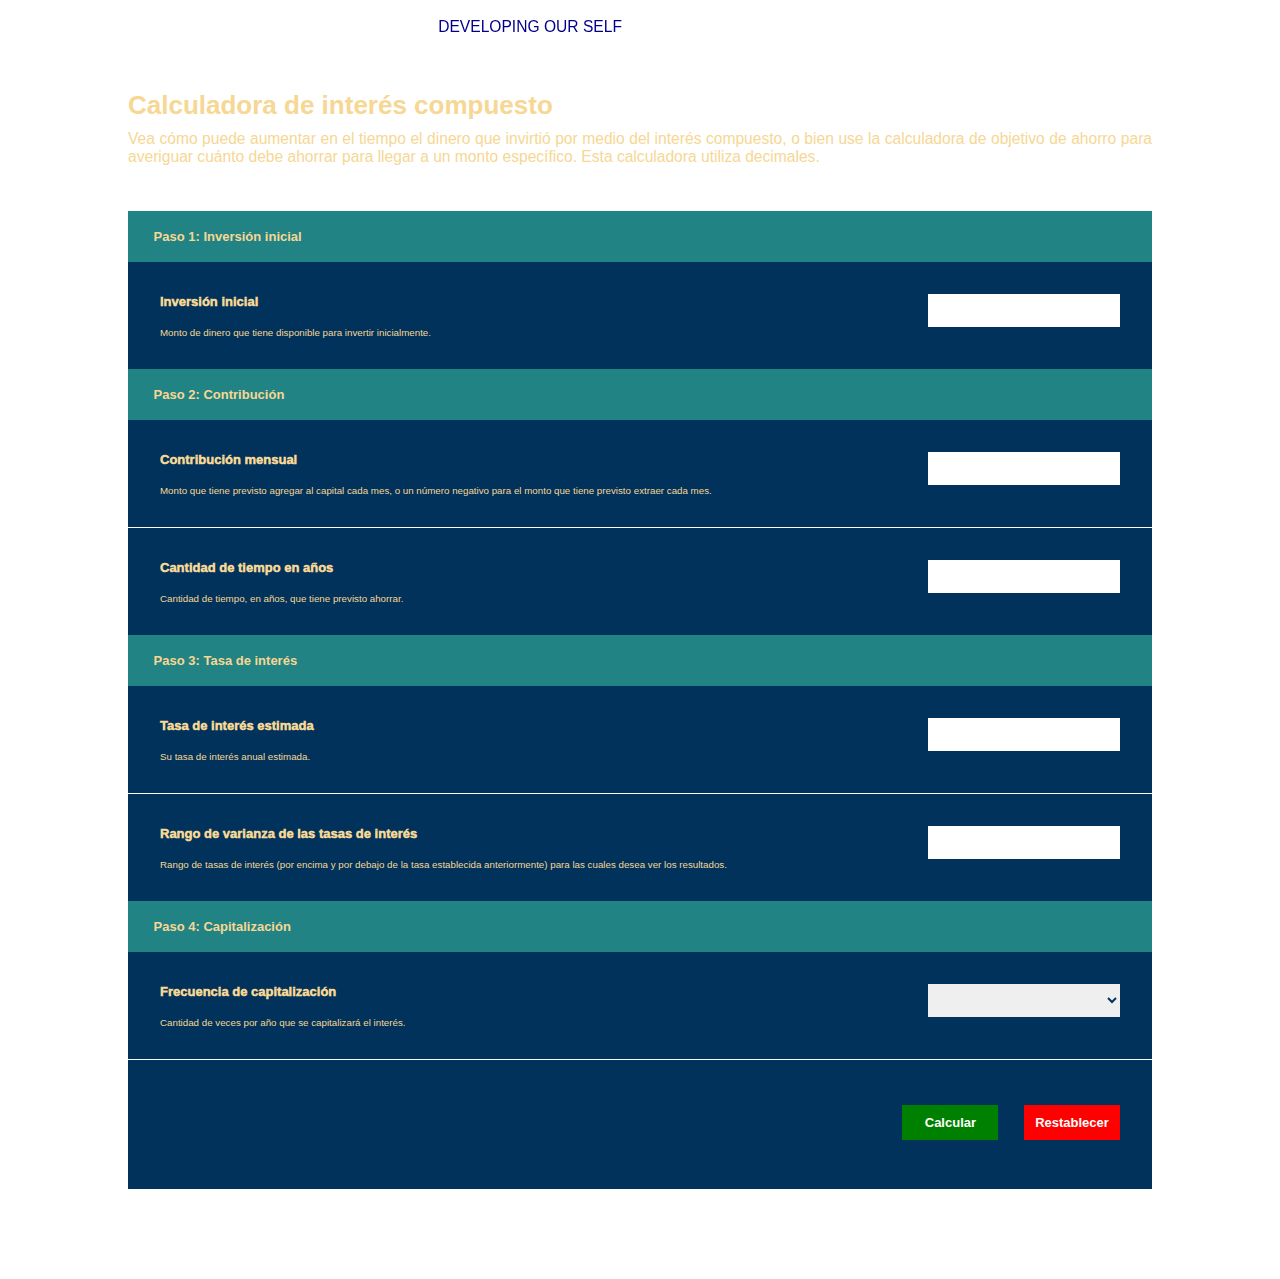
<file: pages/cEffect.html>
<!DOCTYPE html>
<html lang="en">
<head>
    <meta charset="UTF-8">
    <meta http-equiv="X-UA-Compatible" content="IE=edge">
    <meta name="viewport" content="width=device-width, initial-scale=1.0">
    <link rel="stylesheet" href="../styles/style.css">
    <title>Compound Interest Calculator</title>
</head>
<body>
    <header class="header">
        <div class="header__start">
            <div class="header__start--menu">
                <a href="./home.html"><i class="fa-solid fa-bars fa-xl"></i></a>
            </div>
            <div class="header__start--brand">
                <a href="../index.html">DEVELOPING OUR SELF</a>
            </div>
        </div>
        <!-- <div class="header__center"> -->
            
        <!-- </div> -->
        <div class="header__end">
            <!-- <div class="header__search"> -->
                <!-- <div class="header__search--input search-div">
                    <input class="search__input" type="text" placeholder="Search a book" name="" id="">
                </div> -->
                <div class="header__search--btn search-div">
                    <a href=""><lord-icon src="https://cdn.lordicon.com/xfftupfv.json" trigger="hover" colors="primary:#00008b" style="width:20px;height:20px;top:2px">
                    </lord-icon></a>
                </div>
            <!-- </div> -->
            <div class="header__end--notification end__btn">
                <a href=""><lord-icon
                    src="https://cdn.lordicon.com/psnhyobz.json" colors="primary:#00008b" trigger="hover" style="width:20px;height:20px;top:2px">
                </lord-icon></a>
            </div>
            <div class="header__end--tool end__btn">
                <a href="./tools.html"><lord-icon
                    src="https://cdn.lordicon.com/svbmmyue.json" colors="primary:#00008b" trigger="hover" style="width:20px;height:20px;top:2px;">
                </lord-icon></a>
            </div>
            <div class="header__end--user end__btn">
                <!-- <a href=""><i class="fa-regular fa-user fa-lg"></i></a> -->
                <a href="">
                    <lord-icon
                    src="https://cdn.lordicon.com/bhfjfgqz.json" colors="primary:#00008b" trigger="hover" style="width:20px;height:20px;top:2px">
                    </lord-icon>
                </a>
            </div>
        </div>
    </header>
    <main class="main-cEffect">
        <h1 class="cEffect__h1">Calculadora de interés compuesto</h1>
        <p class="cEffect__description">Vea cómo puede aumentar en el tiempo el dinero que invirtió por medio del interés compuesto, o bien use la calculadora de objetivo de ahorro para averiguar cuánto debe ahorrar para llegar a un monto específico. Esta calculadora utiliza decimales.</p>
        <div class="container-cEffect">
            <form action="" class="formulario-cEffect">
                <div class="formulario-cEffect__pasos">
                    <h3>Paso 1: Inversión inicial</h3>
                </div>
                <div class="formulario-cEffect__pasoInput">
                    <label for="" class="formulario-cEffect__pasoInput--title">Inversión inicial</label>
                    <input class="formulario-cEffect__pasoInput--input" placeholder="" type="number" name="" id="inversionInicial" required>
                    <p>Monto de dinero que tiene disponible para invertir inicialmente.</p>
                </div>
                <div class="formulario-cEffect__pasos">
                    <h3>Paso 2: Contribución</h3>
                </div>
                <div class="formulario-cEffect__pasoInput">
                    <label for="" class="formulario-cEffect__pasoInput--title">Contribución mensual</label>
                    <input class="formulario-cEffect__pasoInput--input" placeholder="" type="number" name="" id="contribucionMensual" required>
                    <p>Monto que tiene previsto agregar al capital cada mes, o un número negativo para el monto que tiene previsto extraer cada mes.</p>
                </div>
                <div class="formulario-cEffect__pasoInput formulario-cEffect__divisor">
                    <label for="" class="formulario-cEffect__pasoInput--title">Cantidad de tiempo en años</label>
                    <input class="formulario-cEffect__pasoInput--input" placeholder="" type="number" name="" id="cantAnos" required>
                    <p>Cantidad de tiempo, en años, que tiene previsto ahorrar.</p>
                </div>
                <div class="formulario-cEffect__pasos">
                    <h3>Paso 3: Tasa de interés</h3>
                </div>
                <div class="formulario-cEffect__pasoInput">
                    <label for="" class="formulario-cEffect__pasoInput--title">Tasa de interés estimada</label>
                    <input class="formulario-cEffect__pasoInput--input" placeholder="" type="number" name="" id="tasaInteres" required>
                    <p>Su tasa de interés anual estimada.</p>
                </div>
                <div class="formulario-cEffect__pasoInput formulario-cEffect__divisor">
                    <label for="" class="formulario-cEffect__pasoInput--title">Rango de varianza de las tasas de interés</label>
                    <input class="formulario-cEffect__pasoInput--input" placeholder="" type="number" name="" id="varianza" required>
                    <p>Rango de tasas de interés (por encima y por debajo de la tasa establecida anteriormente) para las cuales desea ver los resultados.</p>
                </div>
                <div class="formulario-cEffect__pasos">
                    <h3>Paso 4: Capitalización</h3>
                </div>
                <div class="formulario-cEffect__pasoInput">
                    <label for="" class="formulario-cEffect__pasoInput--title">Frecuencia de capitalización</label>
                    <select class="formulario-cEffect__pasoInput--input" name="" id="capitalizacion" required>
                        <option value="0" hidden></option>
                        <option value="1">Anualmente</option>
                        <option value="2">Semestralmente</option>
                        <option value="3">Trimestral</option>
                        <option value="4">Mensualmente</option>
                    </select>
                    <p>Cantidad de veces por año que se capitalizará el interés.</p>
                </div>
                <div class="formulario-cEffect__pasoInput formulario-cEffect__buttons formulario-cEffect__divisor">
                    <input class="formulario-cEffect__buttons--button formulario-cEffect__buttons--calcular" type="submit" value="Calcular">
                    <input class="formulario-cEffect__buttons--button formulario-cEffect__buttons--reset" type="button" value="Restablecer">
                </div>
            </form>
        </div>
    </main>
    <script src="../js/cEffect.js"></script>
    <script src="https://cdn.lordicon.com/ritcuqlt.js"></script>
</body>
</html>
</file>
<file: styles/style.css>
* {
  padding: 0;
  margin: 0;
  text-decoration: none;
  color: #f6d794;
  font-family: "Lato", sans-serif;
  font-size: 13px;
  box-sizing: border-box;
}

.header {
  display: grid;
  height: 5vh;
  padding-top: 1vh;
  width: 100%;
  background-color: rgba(255, 255, 255, 0.9215686275);
  grid-template-columns: 60% 40%;
  position: fixed;
  top: 0;
  z-index: 100;
}
.header__start {
  display: flex;
  align-items: center;
  justify-content: space-around;
}
.header__start--menu i {
  color: #00008b;
}
.header__start--brand a {
  font-size: 1.2rem;
  color: #00008b;
}
.header__end {
  display: flex;
  justify-content: space-evenly;
  align-items: center;
}
.header lord-icon {
  width: 1.95rem;
  height: 1.95rem;
  color: #00008b;
}

.grid-container-sign {
  background-image: url("https://manusantamaria.github.io/developing-our-self/images/mainMountain.jpg");
  background-size: cover;
  background-position: 50% 50%;
}
.grid-container-sign .header-Sign {
  height: 8vh;
}
.grid-container-sign .header-Sign nav {
  height: 100%;
}
.grid-container-sign .header-Sign nav .header-Sign__logo {
  display: flex;
  height: 100%;
  align-items: center;
  padding: 0 4vw;
}
.grid-container-sign .header-Sign nav .header-Sign__logo a {
  font-weight: 600;
}
.grid-container-sign .main-Sign {
  display: flex;
  height: 92vh;
}
.grid-container-sign .main-Sign__info {
  display: none;
  background-image: url("https://manusantamaria.github.io/developing-our-self/images/mainMountain1.png");
  background-size: cover;
  background-position: 50% 10%;
  height: 100%;
  border-radius: 0 5px 0 0;
}
.grid-container-sign .main-Sign__info .main-Sign__text {
  margin: auto;
  width: 75%;
  height: 60%;
  display: flex;
  justify-content: center;
  align-items: center;
  background-color: rgba(252, 231, 231, 0.4);
}
.grid-container-sign .main-Sign__info .main-Sign__text .main-Sign__square {
  height: 70%;
  width: 70%;
  margin: auto;
  display: flex;
  flex-direction: column;
  justify-content: space-evenly;
}
.grid-container-sign .main-Sign__info .main-Sign__text .main-Sign__square h1 {
  font-size: 1.8rem;
  color: rgba(0, 0, 139, 0.8352941176);
}
.grid-container-sign .main-Sign__info .main-Sign__text .main-Sign__square h1 i {
  color: #00008b;
}
.grid-container-sign .main-Sign__info .main-Sign__text .main-Sign__square h1 strong {
  font-size: 1.8rem;
  color: #00008b;
}
.grid-container-sign .main-Sign__info .main-Sign__text .main-Sign__square p {
  margin-bottom: 5vh;
  color: #00008b;
}
.grid-container-sign .main-Sign__container {
  display: flex;
  background-color: rgba(255, 210, 210, 0.4862745098);
  background: linear-gradient(0deg, rgba(252, 231, 231, 0.4) 0%, rgba(255, 210, 210, 0.7529411765) 100%);
  border-radius: 4px;
  margin: auto;
}
.grid-container-sign .main-Sign__container .main-Sign__form {
  margin: auto;
  width: 75vw;
  height: 75vh;
  display: flex;
  flex-direction: column;
  padding: 4vh 4vw 4vh 2vw;
}
.grid-container-sign .main-Sign__container .main-Sign__form--h2 {
  color: #00008b;
}
.grid-container-sign .main-Sign__container .main-Sign__form--description {
  color: #00008b;
  margin: 2vh 0;
  font-size: 0.85em;
}
.grid-container-sign .main-Sign__container .main-Sign__form--sms {
  color: red;
}
.grid-container-sign .main-Sign__container .main-Sign__form .main-Sign__label {
  margin: 1vh 0vw;
  color: #00008b;
}
.grid-container-sign .main-Sign__container .main-Sign__form .main-Sign__input {
  border: none;
  border-bottom: 2px solid #f6d794;
  border-radius: 3px;
  margin: 1vh 0;
  padding: 1vh 0;
  background-color: transparent;
  color: #00008b;
}
.grid-container-sign .main-Sign__container .main-Sign__form .main-Sign__input:focus {
  outline: none;
}
.grid-container-sign .main-Sign__container .main-Sign__form .main-Sign__input:hover {
  background-color: rgba(246, 215, 148, 0.3411764706);
}
.grid-container-sign .main-Sign__container .main-Sign__form .main-SignIn--btn, .grid-container-sign .main-Sign__container .main-Sign__form .main-SignUp--btn {
  width: 100%;
}
.grid-container-sign .main-Sign__container .main-Sign__form .main-Sign__password--container {
  border-bottom: 2px solid #f6d794;
  margin: 1vh 0;
  display: flex;
  justify-content: space-around;
  align-items: center;
}
.grid-container-sign .main-Sign__container .main-Sign__form .main-Sign__password--container .main-Sign__input--password {
  border: none;
  margin: 0;
  width: 90%;
}
.grid-container-sign .main-Sign__container .main-Sign__form .main-Sign__password--container #show-password {
  color: #00008b;
}
.grid-container-sign .main-Sign__container .main-Sign__form .main-Sign__help {
  display: flex;
  justify-content: space-between;
  margin: 2vh 0.5vw;
}
.grid-container-sign .main-Sign__container .main-Sign__form .main-Sign__help p {
  font-size: 0.7em;
  color: #00008b;
}
.grid-container-sign .main-Sign__container .main-Sign__form .main-Sign__divisor {
  display: flex;
  align-items: center;
  justify-content: space-between;
  height: 8vh;
}
.grid-container-sign .main-Sign__container .main-Sign__form .main-Sign__divisor-side {
  width: 30%;
}
.grid-container-sign .main-Sign__container .main-Sign__form .main-Sign__divisor-side hr {
  background-color: #f6d794;
  border: none;
  height: 2px;
}
.grid-container-sign .main-Sign__container .main-Sign__form .main-Sign__divisor p {
  color: #00008b;
}
.grid-container-sign .main-Sign__container .main-Sign__form .main-Sign__create-account {
  margin: auto;
  color: #00008b;
}
.grid-container-sign .main-Sign__container .main-Sign__form .main-Sign__create-account:hover {
  color: rgba(0, 0, 139, 0.8352941176);
}
.grid-container-sign .main-Sign__container .main-Sign__form .main-Sign__social-media {
  display: flex;
  justify-content: space-around;
  list-style-type: none;
  margin: 1vh 0;
}
.grid-container-sign .main-Sign__container .main-Sign__form .main-Sign__social-media i {
  width: 1vw;
  color: #00008b;
}

.container-home {
  display: grid;
  overflow: hidden;
}
.container-home ::-webkit-scrollbar-track {
  background: #f1f1f1;
}
.container-home ::-webkit-scrollbar-thumb {
  background: #3e3e8b;
}
.container-home ::-webkit-scrollbar-thumb:hover {
  background: #00008b;
}
.container-home .bar-home {
  height: 6vh;
  width: 100%;
  position: fixed;
  top: 5vh;
  background-color: rgba(255, 255, 255, 0.9215686275);
  z-index: 100;
}
.container-home .bar-home__btns {
  display: flex;
  overflow-x: scroll;
}
.container-home .bar-home__btns--btn {
  padding: 0.5rem 1rem;
  margin: 1vh 1vw;
  border: none;
  background-color: #f6d794;
  border-radius: 6px;
  white-space: nowrap;
}
.container-home .bar-home__btns--btn-text {
  color: #00008b;
}
.container-home .bar-home__btns--btn:hover {
  background-color: #ffdb8c;
  cursor: pointer;
  border-bottom: solid 1px #ffdb8c;
}
.container-home .main-home {
  margin-top: 10.5vh;
  width: 100vw;
}
.container-home .main-home__recommended {
  margin-bottom: 2vh;
  display: flex;
  flex-direction: column;
}
.container-home .main-home__recommended--section {
  margin-top: 1vh;
}
.container-home .main-home__recommended--section .main-home__recommended--h1 {
  font-size: 1.3rem;
  margin-left: 5vw;
}
.container-home .main-home__recommended--section .main-home__recommended-boxes {
  height: 25vh;
  margin: 1vh 0;
  padding: 0.4vh 0;
  overflow-x: scroll;
  display: flex;
}
.container-home .main-home__recommended--section .main-home__recommended-boxes--box {
  display: grid;
  box-shadow: 0 2px 4px 0 rgba(0, 0, 0, 0.3019607843);
  margin: 0 5vw;
  padding-top: 1vh;
  border-radius: 10px;
}
.container-home .main-home__recommended--section .main-home__recommended-boxes--box .main-home__recommended--pic {
  width: 90vw;
  height: 16vh;
  display: flex;
  justify-content: center;
}
.container-home .main-home__recommended--section .main-home__recommended-boxes--box .main-home__recommended--pic-img {
  max-height: 100%;
  max-width: 100%;
  border-radius: 10px;
}
.container-home .main-home__recommended--section .main-home__recommended-boxes--box .main-home__recommended--pic-brand {
  align-items: center;
  background: #fff;
  border-radius: 3px;
  box-shadow: 1px 1px 2px 0 rgba(170, 170, 170, 0.5019607843);
  display: flex;
  height: 66px;
  left: 24px;
  padding: 7px;
  position: absolute;
  top: 840px;
}
.container-home .main-home__recommended--section .main-home__recommended-boxes--box .main-home__recommended--pic-img2 {
  border-radius: 50%;
}
.container-home .main-home__recommended--section .main-home__recommended-boxes--box .main-home__recommended--title {
  display: flex;
  padding: 1vh;
  justify-content: center;
}
.container-home .main-home__recommended--section .main-home__recommended-boxes--box .main-home__recommended--title-p {
  color: #00008b;
  text-align: center;
  align-self: center;
  font-size: 1.3rem;
}

.grid-container-sign .main-Sign__container .main-Sign__form .main-Sign__input option {
  color: #00008b;
  background-color: rgba(246, 215, 148, 0.5098039216);
  border: none;
}

.container-tools {
  display: grid;
  overflow: hidden;
  margin-top: 5vh;
}
.container-tools .main-tools {
  margin: 2vh 4vw;
  overflow: hidden;
}
.container-tools .main-tools__favorite--h1 {
  font-size: 1.5rem;
  color: #00008b;
  margin-bottom: 2vh;
}
.container-tools .main-tools__favorite--chosen {
  display: flex;
  height: 26vh;
  border: #00008b 1px solid;
  border-radius: 4px;
}
.container-tools .main-tools__extensions--h2 {
  font-size: 1.5rem;
  color: #00008b;
  margin-top: 2vh;
}
.container-tools .main-tools__extensions .main-tools__container {
  display: flex;
  flex-wrap: wrap;
}
.container-tools .main-tools__extensions .main-tools__container--extension {
  margin: 3vh 2vw;
  border-radius: 7px;
  z-index: 100;
}
.container-tools .main-tools__extensions .main-tools__container--extension .main-tools__container--title {
  text-align: center;
  color: #00008b;
}
.container-tools .main-tools__extensions .main-tools__container--extension:hover {
  background-color: #fdefd1;
}

.grid-container-inicio {
  display: grid;
  grid-template-rows: 10vh 90vh;
  background-image: url("https://manusantamaria.github.io/developing-our-self/images/inicioBackground.png");
  background-size: cover;
  background-position: 50% 80%;
}
.grid-container-inicio .header-inicio nav {
  height: 100%;
}
.grid-container-inicio .header-inicio__container {
  display: flex;
  justify-content: space-between;
  align-items: center;
  margin: 0 4vw;
  height: 100%;
}
.grid-container-inicio .header-inicio__container--logo p {
  font-size: 1.2rem;
}
.grid-container-inicio .header-inicio__container--ul {
  display: flex;
  height: 8vh;
  justify-content: space-evenly;
  align-items: center;
}
.grid-container-inicio .header-inicio__container--ul li {
  display: flex;
  background-color: rgba(29, 14, 20, 0.8196078431);
  height: 5vh;
  width: 12vw;
  padding: 0.6vh 1.2vw;
  justify-content: center;
  align-items: center;
  border-radius: 4px;
}
.grid-container-inicio .header-inicio__container--ul li a {
  font-size: 0.8rem;
}
.grid-container-inicio .header-inicio__container--ul li:hover {
  color: rgba(0, 0, 0, 0.302);
  scale: 1.1;
}
.grid-container-inicio .main-inicio-first {
  display: grid;
  height: 100%;
  grid-template-rows: 73% 12%;
  margin: 0 5vw;
}
.grid-container-inicio .main-inicio-first__title {
  display: flex;
  flex-direction: column;
  justify-content: flex-end;
}
.grid-container-inicio .main-inicio-first__title--h1 {
  margin-top: 3vh;
  font-size: 2.5rem;
  font-weight: 800;
  text-align: center;
}
.grid-container-inicio .main-inicio-first__title--description {
  margin-top: 2vh;
  display: none;
}
.grid-container-inicio .main-inicio-first__action {
  display: flex;
  justify-content: center;
  align-items: center;
}
.grid-container-inicio .main-inicio-first__action--container {
  background-color: #f9a956;
  padding: 1vh 1vw;
  border-radius: 4px;
}
.grid-container-inicio .main-inicio-first__action--container p {
  color: white;
}
.grid-container-inicio .main-inicio-first__image {
  width: 100%;
  height: 100%;
  overflow: hidden;
  display: flex;
  justify-content: center;
  align-items: center;
}
.grid-container-inicio .main-inicio-first__image--container {
  height: 80%;
}
.grid-container-inicio .main-inicio-first__image--img {
  max-width: 100%;
  max-height: 100%;
  background-size: cover;
  border-radius: 10px;
}

.main-inicio-second {
  display: none;
}

.main-cEffect {
  margin: 10vh 10vw;
}
.main-cEffect .cEffect__h1 {
  font-size: 2rem;
  margin: 1vh 0;
}
.main-cEffect .cEffect__description {
  text-align: justify;
  font-size: 1.2rem;
}
.main-cEffect .container-cEffect {
  background-color: #00325b;
  margin: 5vh 0 0 0;
}
.main-cEffect .container-cEffect .formulario-cEffect__pasos {
  padding: 2vh 2vw;
  background-color: #218383;
  color: white;
}
.main-cEffect .container-cEffect .formulario-cEffect__pasoInput {
  padding: 3.5vh 2.5vw;
  display: flex;
  flex-wrap: wrap;
  color: white;
}
.main-cEffect .container-cEffect .formulario-cEffect__pasoInput--title {
  flex-basis: 80%;
  font-weight: 1000;
  padding-bottom: 2vh;
}
.main-cEffect .container-cEffect .formulario-cEffect__pasoInput--input {
  border: none;
  flex-basis: 20%;
  max-width: 20%;
  padding: 5px;
  color: #00325b;
}
.main-cEffect .container-cEffect .formulario-cEffect__pasoInput--input:focus-visible {
  outline: none;
}
.main-cEffect .container-cEffect .formulario-cEffect__pasoInput--input::-webkit-outer-spin-button, .main-cEffect .container-cEffect .formulario-cEffect__pasoInput--input::-webkit-inner-spin-button {
  -webkit-appearance: none;
  margin: 0;
}
.main-cEffect .container-cEffect .formulario-cEffect__pasoInput--input::-moz-placeholder {
  text-align: center;
  color: black;
}
.main-cEffect .container-cEffect .formulario-cEffect__pasoInput--input::placeholder {
  text-align: center;
  color: black;
}
.main-cEffect .container-cEffect .formulario-cEffect__pasoInput p {
  font-size: 0.75em;
  flex-basis: 80%;
  max-width: 70%;
}
.main-cEffect .container-cEffect .formulario-cEffect__divisor {
  border-top: white solid 1px;
}
.main-cEffect .container-cEffect .formulario-cEffect__buttons {
  display: flex;
  justify-content: flex-end;
}
.main-cEffect .container-cEffect .formulario-cEffect__buttons--button {
  border: none;
  flex-basis: 10%;
  margin: 1.5vh 0 2vh 2vw;
  padding: 0.75em;
  font-size: 1em;
  font-weight: 900;
  color: white;
}
.main-cEffect .container-cEffect .formulario-cEffect__buttons--calcular {
  background-color: green;
}
.main-cEffect .container-cEffect .formulario-cEffect__buttons--reset {
  background-color: red;
}
.main-cEffect .container-results {
  background-color: #218383;
  display: flex;
  flex-direction: column;
  justify-content: center;
}
.main-cEffect .container-results__h2, .main-cEffect .container-results__h3 {
  font-size: 1.5rem;
  text-align: center;
  padding: 1.5vh 0;
}
.main-cEffect .container-results__h3--years, .main-cEffect .container-results__h3--amount {
  font-size: 1.5rem;
}
.main-cEffect .container-results__hr {
  margin: 0 7vw;
  background-color: #00325b;
}
.main-cEffect .container-results__description {
  padding: 2vh 2vw;
}

@media only screen and (min-width: 550px) {
  .grid-container-inicio {
    background-image: url("../images/editedBG1.png");
    background-position: 70% 80%;
    grid-template-rows: 12vh 98vh;
  }
  .grid-container-inicio .main-inicio-first {
    height: 90vh;
    grid-template-rows: 55% 20%;
    padding: 0 7vw;
  }
  .grid-container-inicio .main-inicio-first__title {
    display: flex;
    flex-direction: column;
    justify-content: end;
  }
  .grid-container-inicio .main-inicio-first__title--h1 {
    font-size: 2.8rem;
    width: 25vw;
    text-align: start;
  }
  .grid-container-inicio .main-inicio-first__title--description {
    display: block;
    width: 35vw;
  }
  .grid-container-inicio .main-inicio-first__action {
    justify-content: start;
  }
  .grid-container-inicio .main-inicio-first__action p {
    font-size: 1.3rem;
  }
  .grid-container-inicio .main-inicio-first__image {
    display: none;
  }
  .main-inicio-second {
    display: block;
    height: 100vh;
    background: linear-gradient(90deg, #e9f0ec 50%, #fdd9ab 75%, #e9cea9 93%, #f7dab0);
  }
  .main-inicio-second__options {
    display: grid;
    grid-template-columns: 1fr 7.5fr 1fr;
    height: 30vh;
  }
  .main-inicio-second__options .main-inicio-second__boxes {
    display: grid;
    grid-template-columns: repeat(3, 1fr);
    text-align: center;
  }
  .main-inicio-second__options .main-inicio-second__boxes .main-inicio-second__box {
    width: 24vw;
    height: 13vh;
    font-size: 1.5rem;
    margin: auto;
    font-weight: 600;
    border: #3a4b51 1.5px solid;
    border-radius: 8px;
    background-color: #0b0f15;
    display: grid;
  }
  .main-inicio-second__options .main-inicio-second__boxes .main-inicio-second__box:hover {
    background-color: rgba(255, 210, 210, 0.2549019608);
    scale: 1.01;
  }
  .main-inicio-second__options .main-inicio-second__boxes .main-inicio-second__box p {
    align-self: center;
    font-size: 1.3rem;
  }
  .main-inicio-second__options .main-inicio-second__arrow {
    margin: auto;
  }
  .main-inicio-second__options .main-inicio-second__arrow--btn {
    height: 5vh;
    width: 4vw;
    border: none;
    background-color: transparent;
    background-size: cover;
    background-position: center;
  }
  .main-inicio-second__options .main-inicio-second__arrow--btn:hover {
    scale: 1.05;
  }
  .main-inicio-second__options .main-inicio-second__arrow--btn1 {
    background-image: url("https://manusantamaria.github.io/developing-our-self/images/back_arrow_5821.png");
  }
  .main-inicio-second__options .main-inicio-second__arrow--btn2 {
    background-image: url("https://manusantamaria.github.io/developing-our-self/images/forwardarrow_haciaadelante_4836.png");
  }
  .main-inicio-second .main-inicio-second__options .main-inicio-second__boxes .main-inicio-second__box--health {
    display: grid;
  }
  .grid-container-sign {
    background-color: #fff5f5;
    background-image: none;
    background: linear-gradient(240deg, #e9f0ec, #d3794c);
  }
  .grid-container-sign .header-Sign {
    border-bottom: none;
  }
  .grid-container-sign .header-Sign__logo p {
    color: #00008b;
  }
  .grid-container-sign .main-Sign {
    display: grid;
    grid-template-columns: 50% 50%;
    height: 92vh;
  }
  .grid-container-sign .main-Sign__info {
    display: flex;
  }
  .grid-container-sign .main-Sign__container {
    background: none;
    margin: 0;
  }
}
@media only screen and (min-width: 768px) {
  .container-home .main-home ::-webkit-scrollbar {
    height: 4.5px;
  }
  .container-home .main-home__recommended--section .main-home__recommended-boxes--box {
    margin: 0 2.5vw;
  }
  .container-home .main-home__recommended--section .main-home__recommended-boxes--box .main-home__recommended--pic {
    width: 45vw;
  }
}
@media only screen and (min-width: 1024px) {
  .grid-container-inicio {
    background-position: 10% 92%;
    grid-template-rows: 12vh 109vh;
  }
  .grid-container-inicio .header-inicio__ul {
    width: 17vw;
    height: 10vh;
  }
  .grid-container-inicio .header-inicio__ul a {
    font-size: 1.3rem;
  }
  .grid-container-inicio .main-inicio-first__title--h1 {
    font-size: 3.2rem;
  }
  .grid-container-inicio .main-inicio-first__title--description {
    font-size: 1.3rem;
  }
  .grid-container-inicio .main-inicio-first__options .main-inicio__boxes .main-inicio__box--health {
    display: grid;
  }
  .grid-container-inicio .main-inicio-first__options .main-inicio__boxes .main-inicio__box p {
    font-size: 1.6rem;
  }
  .grid-container-inicio .main-inicio-first__action--container {
    padding: 2vh 2vw;
  }
  .grid-container-inicio .main-inicio-first__action--container p {
    font-size: 1.6rem;
  }
  .grid-container-sign .main-Sign__info .main-Sign__text {
    width: 55%;
  }
  .grid-container-sign .main-Sign__info .main-Sign__text .main-Sign__square h1 {
    font-size: 2rem;
  }
  .grid-container-sign .main-Sign__info .main-Sign__text .main-Sign__square p {
    font-size: 1.2rem;
  }
  .container-home .bar-home__btns {
    justify-content: space-around;
  }
  .container-home .main-home__recommended--section .main-home__recommended-boxes--box {
    margin: 0 1.5vw;
  }
  .container-home .main-home__recommended--section .main-home__recommended-boxes--box .main-home__recommended--pic {
    width: 30vw;
  }
}
@media only screen and (min-width: 1440px) {
  .grid-container-inicio {
    background-position: 10% 100%;
    grid-template-rows: 12vh 109vh;
  }
}/*# sourceMappingURL=style.css.map */
</file>
